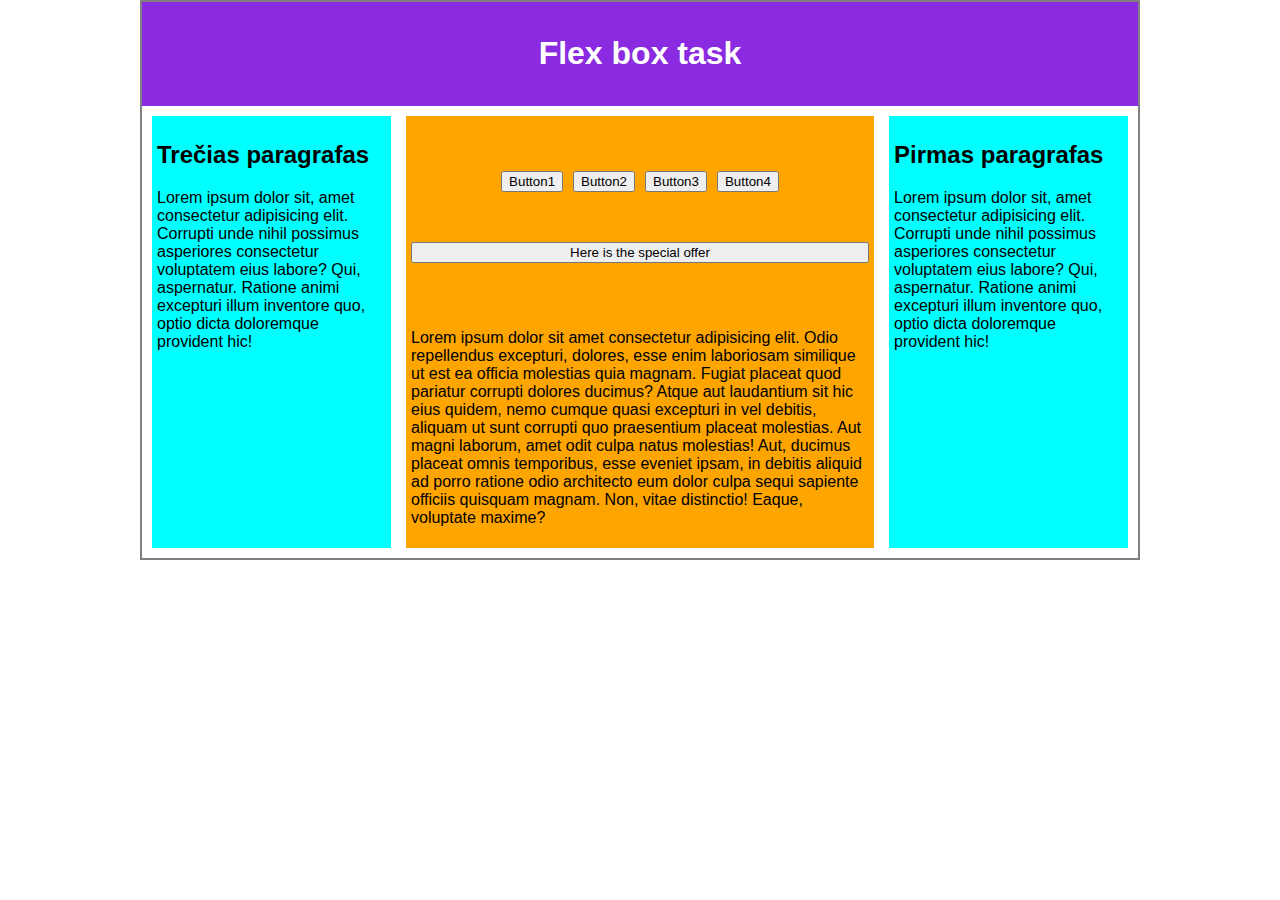
<file: Page Layout/index.html>
<!DOCTYPE html>
<html lang="en">
  <head>
    <meta charset="UTF-8" />
    <meta http-equiv="X-UA-Compatible" content="IE=edge" />
    <meta name="viewport" content="width=device-width, initial-scale=1.0" />
    <link rel="stylesheet" href="style.css" />
    <title>Document</title>
  </head>
  <body>
    <header>
      <h1>Flex box task</h1>
    </header>
    <main>
      <div class="side">
        <h2>Pirmas paragrafas</h2>
        <p>
          Lorem ipsum dolor sit, amet consectetur adipisicing elit. Corrupti
          unde nihil possimus asperiores consectetur voluptatem eius labore?
          Qui, aspernatur. Ratione animi excepturi illum inventore quo, optio
          dicta doloremque provident hic!
        </p>
      </div>
      <div class="middle">
        <div class="buttons">
          <button>Button1</button>
          <button>Button2</button>
          <button>Button3</button>
          <button>Button4</button>
        </div>
        <button class="cta">Here is the special offer</button>
        <p>
          Lorem ipsum dolor sit amet consectetur adipisicing elit. Odio
          repellendus excepturi, dolores, esse enim laboriosam similique ut est
          ea officia molestias quia magnam. Fugiat placeat quod pariatur
          corrupti dolores ducimus? Atque aut laudantium sit hic eius quidem,
          nemo cumque quasi excepturi in vel debitis, aliquam ut sunt corrupti
          quo praesentium placeat molestias. Aut magni laborum, amet odit culpa
          natus molestias! Aut, ducimus placeat omnis temporibus, esse eveniet
          ipsam, in debitis aliquid ad porro ratione odio architecto eum dolor
          culpa sequi sapiente officiis quisquam magnam. Non, vitae distinctio!
          Eaque, voluptate maxime?
        </p>
      </div>
      <div class="side">
        <h2>Trečias paragrafas</h2>
        <p>
          Lorem ipsum dolor sit, amet consectetur adipisicing elit. Corrupti
          unde nihil possimus asperiores consectetur voluptatem eius labore?
          Qui, aspernatur. Ratione animi excepturi illum inventore quo, optio
          dicta doloremque provident hic!
        </p>
      </div>
    </main>
  </body>
</html>
</file>
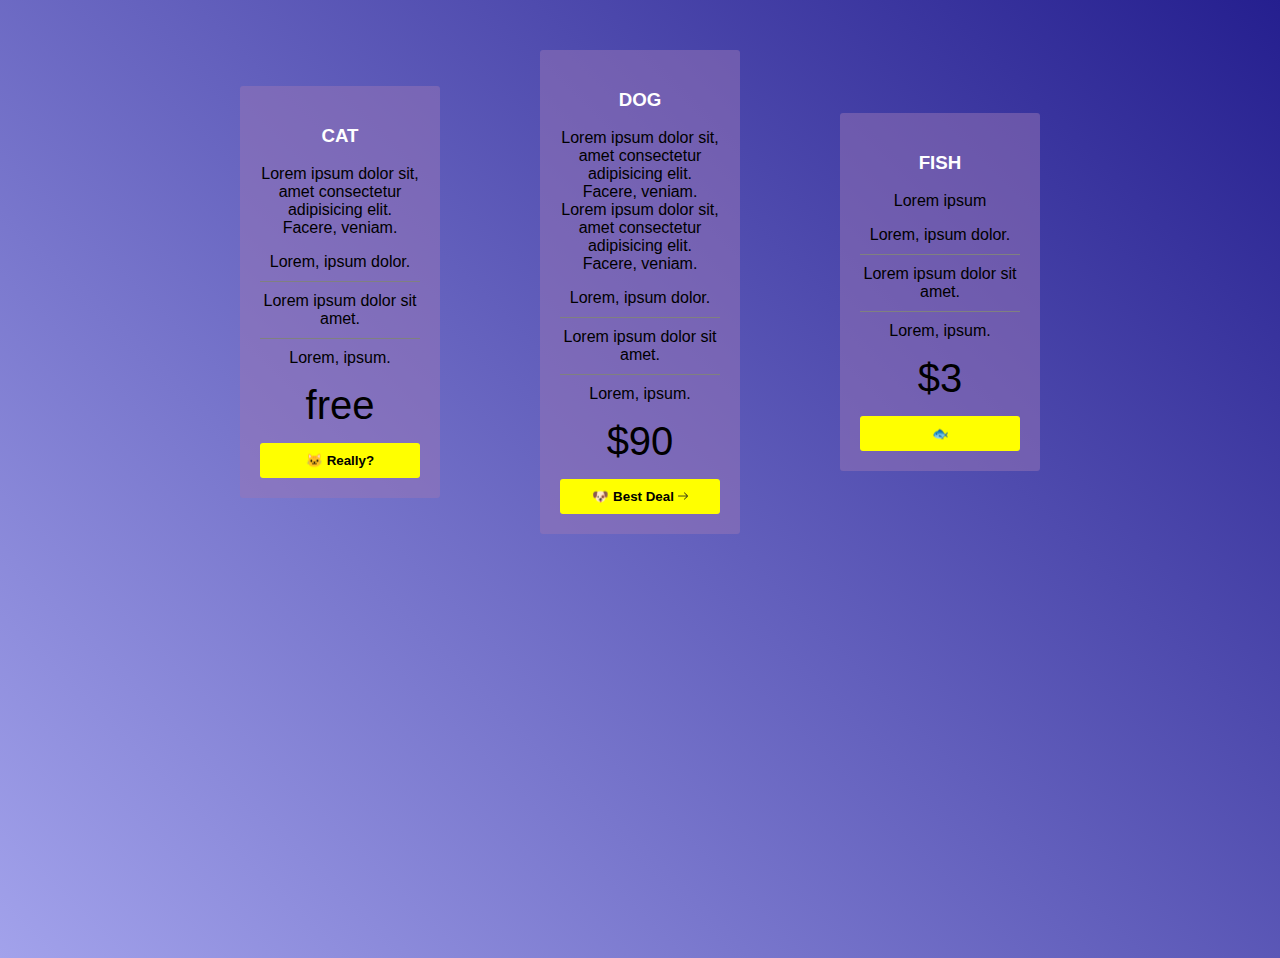
<file: Pricing/index.html>
<!DOCTYPE html>
<html lang="en">
  <head>
    <meta charset="UTF-8" />
    <meta http-equiv="X-UA-Compatible" content="IE=edge" />
    <meta name="viewport" content="width=device-width, initial-scale=1.0" />
    <link rel="stylesheet" href="style.css" />
    <title>Document</title>
  </head>
  <body>
    <div class="pricing-container">
      <div class="option">
        <h3>cat</h3>
        <p>
          Lorem ipsum dolor sit, amet consectetur adipisicing elit. Facere,
          veniam.
        </p>
        <ul>
          <li>Lorem, ipsum dolor.</li>
          <div class="separator"></div>
          <li>Lorem ipsum dolor sit amet.</li>
          <div class="separator"></div>
          <li>Lorem, ipsum.</li>
        </ul>
        <p class="price">free</p>
        <button>🐱 Really?</button>
      </div>
      <div class="option">
        <h3>dog</h3>
        <p>
          Lorem ipsum dolor sit, amet consectetur adipisicing elit. Facere,
          veniam. Lorem ipsum dolor sit, amet consectetur adipisicing elit.
          Facere, veniam.
        </p>
        <ul>
          <li>Lorem, ipsum dolor.</li>
          <div class="separator"></div>
          <li>Lorem ipsum dolor sit amet.</li>
          <div class="separator"></div>
          <li>Lorem, ipsum.</li>
        </ul>
        <p class="price">$90</p>
        <button>
          🐶 Best Deal <img src="./right-arrow.png" alt="arrow" />
        </button>
      </div>
      <div class="option">
        <h3>fish</h3>
        <p>Lorem ipsum</p>
        <ul>
          <li>Lorem, ipsum dolor.</li>
          <div class="separator"></div>
          <li>Lorem ipsum dolor sit amet.</li>
          <div class="separator"></div>
          <li>Lorem, ipsum.</li>
        </ul>
        <p class="price">$3</p>
        <button>🐟</button>
      </div>
    </div>
  </body>
</html>
</file>
<file: Page Layout/style.css>
* {
  box-sizing: border-box;
  font-family: sans-serif;
}

body {
  max-width: 1000px;
  border: 2px solid grey;
  margin: 0 auto;
}

header {
  background-color: blueviolet;
  color: white;
  padding: 12px;
  text-align: center;
}

main {
  display: flex;
  padding: 10px;
  gap: 15px;
}

.side,
.middle {
  padding: 5px;
}

.side {
  flex: 1;
  background-color: aqua;
}
.side:first-child {
  order: 3;
}

.side:last-child {
  order: -1;
}

.middle {
  flex: 2;
  background-color: orange;
}
.buttons {
  display: flex;
  justify-content: center;
  margin: 50px 0;
  gap: 10px;
}

.cta {
  width: 100%;
  margin-bottom: 50px;
}
</file>
<file: Pricing/style.css>
* {
  box-sizing: border-box;
  text-align: center;
  font-family: sans-serif;
}

body {
  min-height: 100vh;
  background: linear-gradient(
    45deg,
    rgba(162, 162, 235, 1),
    rgba(37, 31, 143, 1)
  );
}

.pricing-container {
  display: flex;
  justify-content: space-around;
  align-items: center;
  max-width: 900px;
  margin: 50px auto;
}

.option {
  background-color: rgba(151, 118, 182, 0.5);
  border-radius: 3px;
  max-width: 200px;
  padding: 20px;
}

h3 {
  color: white;
  text-transform: uppercase;
}

ul {
  list-style-type: none;
  padding: 0;
}

.separator {
  background-color: grey;
  height: 1px;
  margin: 10px 0;
}
.price {
  font-size: 40px;
  margin: 15px 0;
}

button {
  background-color: yellow;
  border: none;
  border-radius: 3px;
  font-weight: bold;
  padding: 10px;
  width: 100%;
}

button img {
  width: 10px;
}
</file>
